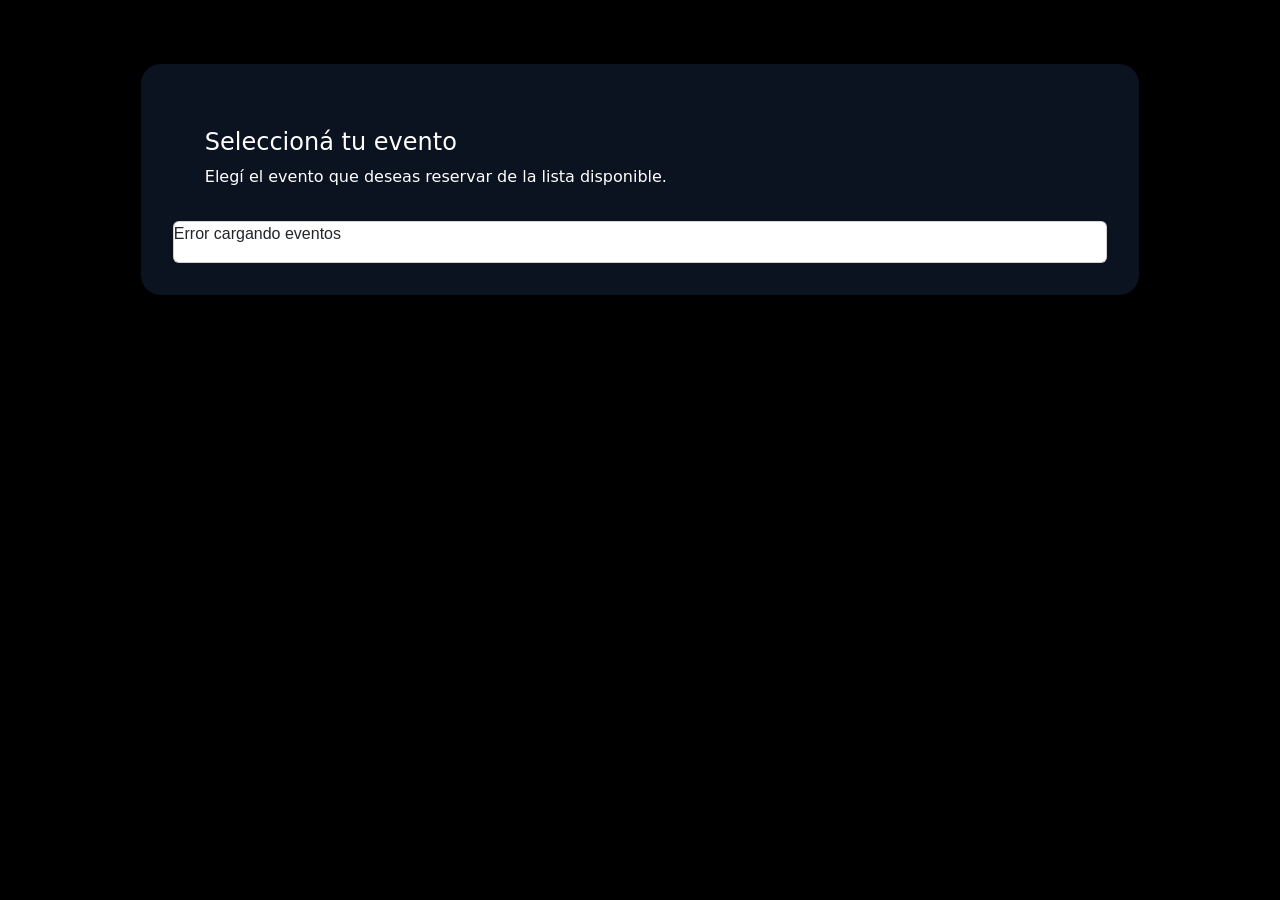
<file: Frontend/index.html>
﻿<!DOCTYPE html>
<html lang="es">
<head>
    <meta charset="utf-8" />
    <title>Reserva de Eventos</title>
    <link rel="stylesheet" href="./assets/css/index.css">
    <link rel="stylesheet" href="https://cdn.jsdelivr.net/npm/bootstrap-icons@1.13.1/font/bootstrap-icons.min.css">
    <link href="https://cdn.jsdelivr.net/npm/bootstrap@5.3.3/dist/css/bootstrap.min.css" rel="stylesheet">
    <script type="module" src="./assets/js/index.js" defer></script>
</head>
<body class="body-content bg-black">

    <main id="main-content" class="main-container">
        <article class="selection-article">
            <h4 class="selection-title">Seleccioná tu evento</h4>
            <p class="selection-text">Elegí el evento que deseas reservar de la lista disponible.</p>
        </article>

        <div id="events-container" class="card event-card"></div>
    </main>

    <script src="https://cdn.jsdelivr.net/npm/bootstrap@5.3.3/dist/js/bootstrap.bundle.min.js"></script>
</body>
</html>
</file>
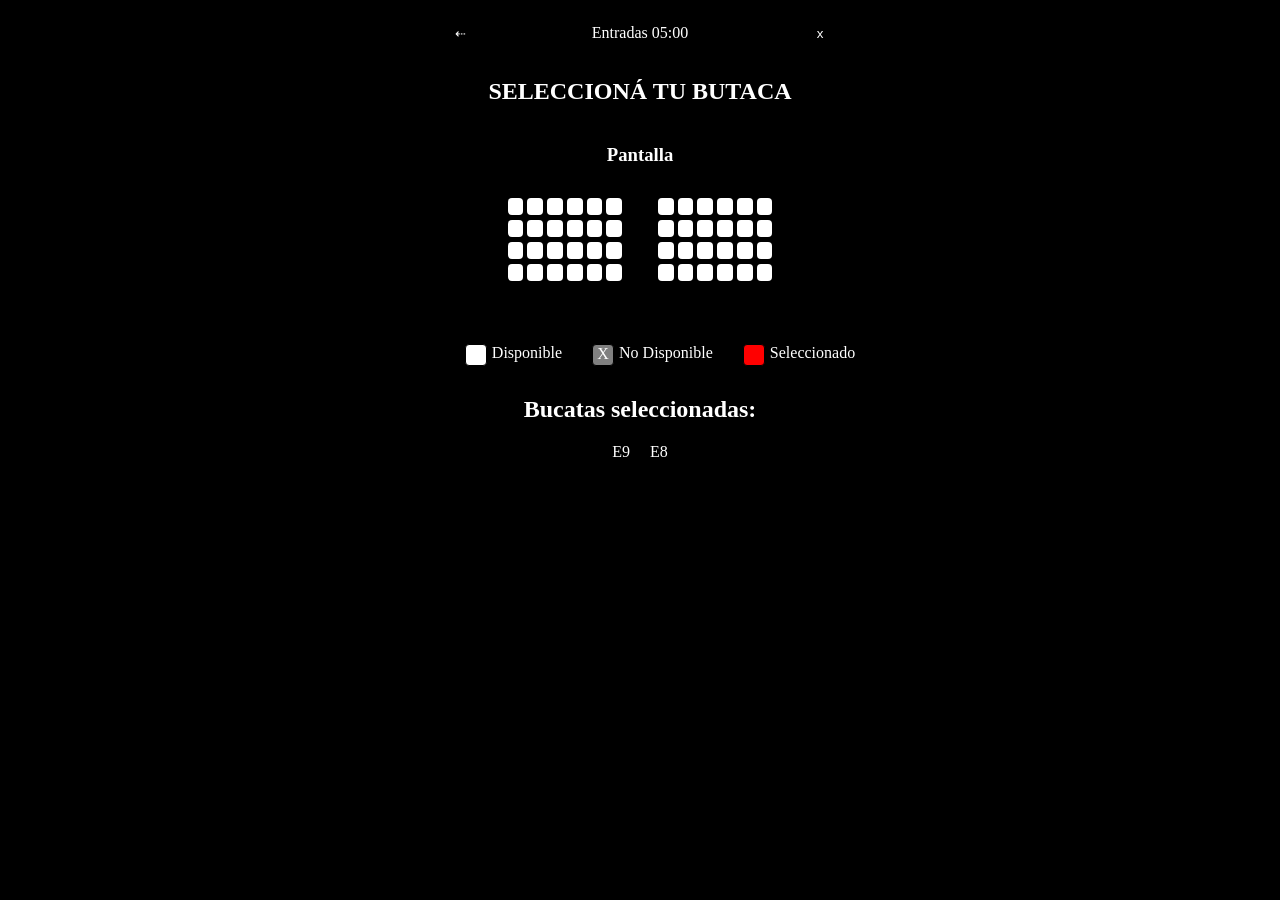
<file: Proyecto Software/Frontend/Index.html>
﻿<!DOCTYPE html>
<html>
<head>
    <meta charset="utf-8" />
    <title>Sala de Cine</title>
    <link rel="stylesheet" href="styles.css"/>
</head>
<body>
    <header>
        <nav>
            <button>⇠</button>
            <div>
                Entradas 05:00
            </div>
            <button>x</button>
        </nav>
    </header>
    <main>
        <article>
            <h1>SELECCIONÁ TU BUTACA</h1>
        </article>
        <article>
            <h3> Pantalla</h3>
        </article>
        <article class="sector">
            <table border="1">
                <tbody>
                    <tr>
                        <td><button type="button">&nbsp;</button></td>
                        <td><button type="button">&nbsp;</button></td>
                        <td><button type="button">&nbsp;</button></td>
                        <td><button type="button">&nbsp;</button></td>
                        <td><button type="button">&nbsp;</button></td>
                        <td><button type="button">&nbsp;</button></td>
                    </tr>
                    <tr>
                        <td><button type="button">&nbsp;</button></td>
                        <td><button type="button">&nbsp;</button></td>
                        <td><button type="button">&nbsp;</button></td>
                        <td><button type="button">&nbsp;</button></td>
                        <td><button type="button">&nbsp;</button></td>
                        <td><button type="button">&nbsp;</button></td>
                    </tr>
                    <tr>
                        <td><button type="button">&nbsp;</button></td>
                        <td><button type="button">&nbsp;</button></td>
                        <td><button type="button">&nbsp;</button></td>
                        <td><button type="button">&nbsp;</button></td>
                        <td><button type="button">&nbsp;</button></td>
                        <td><button type="button">&nbsp;</button></td>
                    </tr>
                    <tr>
                        <td><button type="button">&nbsp;</button></td>
                        <td><button type="button">&nbsp;</button></td>
                        <td><button type="button">&nbsp;</button></td>
                        <td><button type="button">&nbsp;</button></td>
                        <td><button type="button">&nbsp;</button></td>
                        <td><button type="button">&nbsp;</button></td>
                    </tr>

                </tbody>
            </table>
            <table border="1">
                <tbody>
                    <tr>
                        <td><button type="button">&nbsp;</button></td>
                        <td><button type="button">&nbsp;</button></td>
                        <td><button type="button">&nbsp;</button></td>
                        <td><button type="button">&nbsp;</button></td>
                        <td><button type="button">&nbsp;</button></td>
                        <td><button type="button">&nbsp;</button></td>
                    </tr>
                    <tr>
                        <td><button type="button">&nbsp;</button></td>
                        <td><button type="button">&nbsp;</button></td>
                        <td><button type="button">&nbsp;</button></td>
                        <td><button type="button">&nbsp;</button></td>
                        <td><button type="button">&nbsp;</button></td>
                        <td><button type="button">&nbsp;</button></td>
                    </tr>
                    <tr>
                        <td><button type="button">&nbsp;</button></td>
                        <td><button type="button">&nbsp;</button></td>
                        <td><button type="button">&nbsp;</button></td>
                        <td><button type="button">&nbsp;</button></td>
                        <td><button type="button">&nbsp;</button></td>
                        <td><button type="button">&nbsp;</button></td>
                    </tr>
                    <tr>
                        <td><button type="button">&nbsp;</button></td>
                        <td><button type="button">&nbsp;</button></td>
                        <td><button type="button">&nbsp;</button></td>
                        <td><button type="button">&nbsp;</button></td>
                        <td><button type="button">&nbsp;</button></td>
                        <td><button type="button">&nbsp;</button></td>
                    </tr>
                </tbody>
            </table>
        </article>

        <article class="statusBar">
            <div>
                <div class="barIcon Available">&nbsp;</div>
                <div>
                    <span>Disponible</span>
                </div>
            </div>
            <div>
                <div class="barIcon noAvailable">X</div>
                <div>
                    <span>No Disponible</span>
                </div>
            </div>
            <div>
                <div class="barIcon selected"></div>
                <div>
                    <span>Seleccionado</span>
                </div>
            </div>
        </article>

        <footer>
            <h2>Bucatas seleccionadas:</h2>
            <div class="selectedSeats">
                <div><span>E9</span></div>
                <div><span>E8</span></div>
            </div>
        </footer>
    </main>
</body>
</html>
</file>
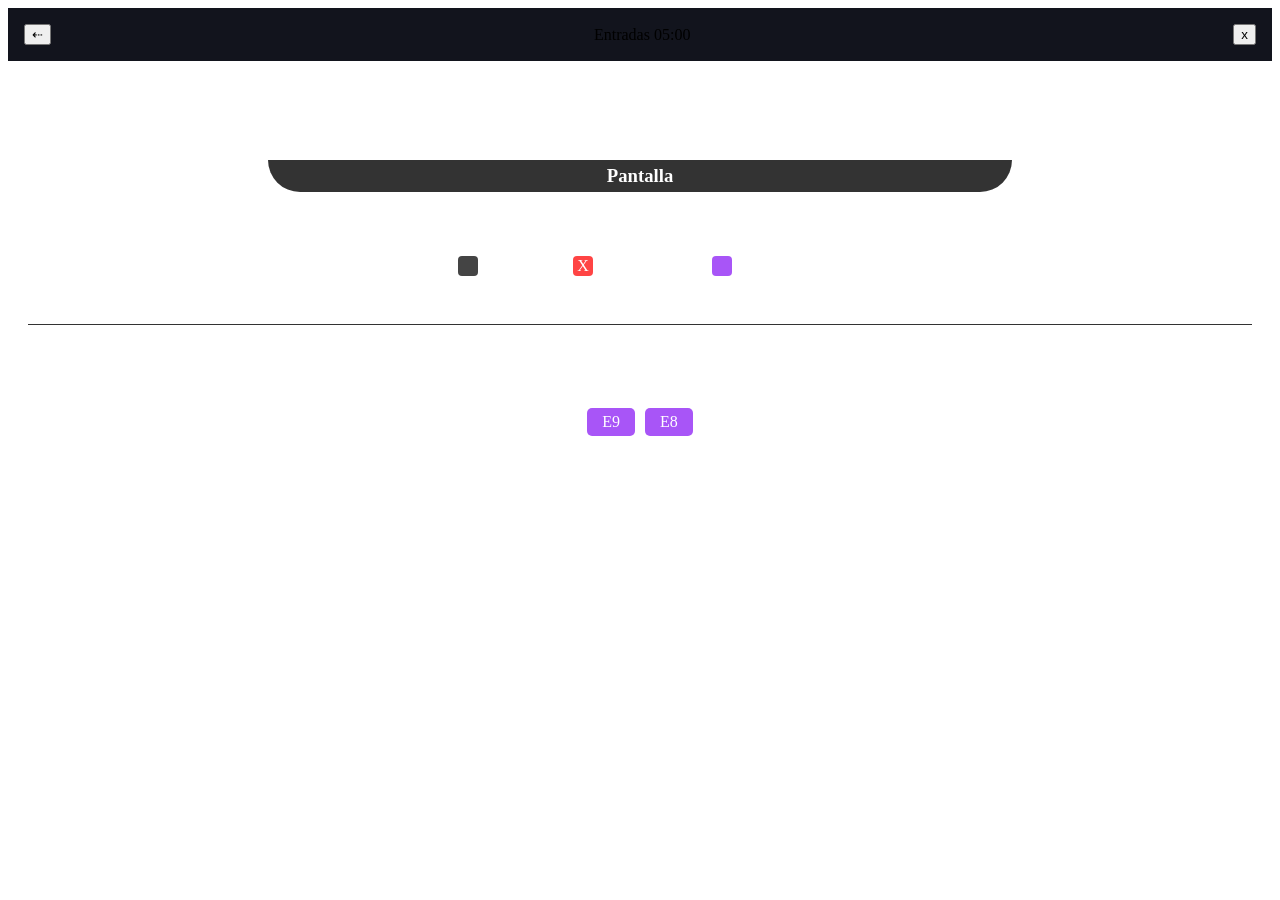
<file: Frontend/screenView.html>
﻿<!DOCTYPE html>
<html>
<head>
    <meta charset="utf-8" />
    <title></title>
</head>
<body>
    <header>
        <nav style="display: flex; justify-content: space-between; align-items: center; padding: 1rem; background: #12141d;">
            <button onclick="window.location.reload()">⇠</button>
            <div>Entradas 05:00</div>
            <button onclick="window.location.reload()">x</button>
        </nav>
    </header>
    <div class="selection-container" style="padding: 20px; text-align: center; color: white;">
        <article>
            <h1 style="font-size: 1.5rem; margin-bottom: 2rem;">SELECCIONÁ TU BUTACA</h1>
        </article>
        <article>
            <h3 style="background: #333; padding: 5px; margin: 0 auto 2rem auto; width: 60%; border-radius: 0 0 50px 50px;">Pantalla</h3>
        </article>

        <article class="sector" style="display: flex; justify-content: center; gap: 20px; flex-wrap: wrap;">
            <table border="0" style="border-spacing: 5px;">
                <tbody>
                </tbody>
            </table>
            <table border="0" style="border-spacing: 5px;">
                <tbody>
                </tbody>
            </table>
        </article>

        <article class="statusBar" style="display: flex; justify-content: center; gap: 20px; margin-top: 2rem;">
            <div style="display: flex; align-items: center; gap: 5px;">
                <div style="width: 20px; height: 20px; background: #444; border-radius: 4px;"></div>
                <span>Disponible</span>
            </div>
            <div style="display: flex; align-items: center; gap: 5px;">
                <div style="width: 20px; height: 20px; background: #ff4444; border-radius: 4px; display: flex; align-items: center; justify-content: center;">X</div>
                <span>No Disponible</span>
            </div>
            <div style="display: flex; align-items: center; gap: 5px;">
                <div style="width: 20px; height: 20px; background: #a855f7; border-radius: 4px;"></div>
                <span>Seleccionado</span>
            </div>
        </article>

        <footer style="margin-top: 3rem; border-top: 1px solid #333; padding-top: 1rem;">
            <h2>Butacas seleccionadas:</h2>
            <div class="selectedSeats" style="display: flex; justify-content: center; gap: 10px; margin-top: 10px;">
                <div style="background: #a855f7; padding: 5px 15px; border-radius: 5px;"><span>E9</span></div>
                <div style="background: #a855f7; padding: 5px 15px; border-radius: 5px;"><span>E8</span></div>
            </div>
        </footer>
    </div>
</body>
</html>
</file>
<file: Frontend/assets/css/index.css>
﻿/* ============================= */
/* RESET / BASE */
/* ============================= */

* {
  box-sizing: border-box;
  }

html,
body {
margin: 0;
padding: 0;
min-height: 100%;
background-color: #000;
font-family: Arial, Helvetica, sans-serif;
overflow-x: hidden;
}

/* Contenedor principal */
.body-content {
display: flex;
justify-content: center;
align-items: flex-start;
background-color: #000 !important;
min-height: 100vh;
width: 100%;
padding: 2rem 1rem;
}

.main-container {
align-items: center;
background-color: #0B1220;
margin: 2rem auto;
padding: 2rem;
border-radius: 20px;
width: 80%;
max-width: 1200px;
color: white;
}

.selection-article {
margin: 2rem;
}

.selection-title {
color: white;
}

.selection-text {
color: white;
}

/* ============================= */
/* TARJETA DE EVENTO */
/* ============================= */

.event-card {
width: 100%;
cursor: pointer;
background-color: #0B1220;
color: white;
border: 1px solid #333;
border-radius: 15px;
overflow: hidden;
font-family: sans-serif;
}

.card-img-container {
position: relative;
width: 100%;
overflow: hidden;
}

.card-img-top {
display: block;
width: 100%;
height: 260px;
object-fit: cover;
}

.date-badge {
position: absolute;
color: white;
top: 10px;
left: 10px;
background: rgba(0, 0, 0, 0.6);
padding: 5px 10px;
border-radius: 8px;
text-align: center;
line-height: 1.2;
}

.date-day {
font-weight: bold;
font-size: 2rem;
}

.date-month {
font-size: 1.5rem;
color: #ccc;
text-transform: uppercase;
}

.check-badge {
position: absolute;
top: 10px;
right: 10px;
background: white;
color: white;
border-radius: 50%;
width: 50px;
height: 50px;
display: flex;
align-items: center;
justify-content: center;
font-size: 2rem;
}

.card-header-body {
padding: 1.2rem 1.2rem 0.5rem 1.2rem;
}

.event-title {
margin-bottom: 0.2rem;
font-weight: bold;
font-size: 1.2rem;
color: black;
}

.event-subtitle {
color: #8e94a5;
font-weight: normal;
font-size: 0.9rem;
}

.card-details-body {
padding: 0.5rem 1.2rem 1.2rem 1.2rem;
display: flex;
flex-direction: column;
gap: 0.6rem;
background-color: white;
}

.detail-item {
display: flex;
align-items: center;
color: #8e94a5;
}

.detail-icon {
width: 50px;
font-size: 2rem;
color: black;
}

.detail-text {
font-size: 1.5rem;
color: black;
}

.category-tag {
font-size: 1.5rem;
color: black;
}

/* ============================= */
/* SELECCIÓN DE ASIENTOS */
/* ============================= */

.selection-container {
padding: 20px;
text-align: center;
color: white;
width: 100%;
}

.title-event {
font-size: 1.5rem;
margin-bottom: 1rem;
}

.screen {
background: #333;
padding: 5px;
margin: 0 auto 2rem auto;
width: 60%;
border-radius: 0 0 50px 50px;
color: white;
font-weight: bold;
font-size: 1.5rem;
}

.sector {
display: flex;
justify-content: center;
gap: 20px;
flex-wrap: wrap;
}

.sector table {
border-spacing: 5px;
}

table {
max-width: 100%;
}

td {
padding: 2px;
}

/* Botones generales */
button {
cursor: pointer;
}

/* ============================= */
/* CARRITO FLOTANTE */
/* ============================= */

#cart-container,
.cart-container {
position: fixed !important;
right: 24px !important;
bottom: 24px !important;
width: 340px !important;
max-width: calc(100vw - 48px) !important;
z-index: 9999 !important;
display: flex !important;
flex-direction: column !important;
gap: 12px !important;
}

.cart-item,
[id^="cart-item"],
[class*="cart-item"] {
width: 100% !important;
max-width: 100% !important;
background-color: #1c1528 !important;
border: 1px solid #a855f7 !important;
border-radius: 10px !important;
padding: 12px !important;
color: white !important;
box-shadow: 0 8px 20px rgba(0, 0, 0, 0.45) !important;
}

.cart-item button,
[id^="cart-item"] button,
[class*="cart-item"] button {
width: 100% !important;
border: none !important;
border-radius: 6px !important;
padding: 10px !important;
font-weight: bold !important;
}

/* Timer dentro del carrito */
[id^="cart-timer"] {
display: inline-block !important;
background-color: #a855f7 !important;
color: white !important;
border-radius: 20px !important;
padding: 4px 10px !important;
font-size: 0.85rem !important;
font-weight: bold !important;
}

/* ============================= */
/* TOAST / ALERTAS */
/* ============================= */

.toast,
[class*="toast"] {
max-width: calc(100vw - 24px) !important;
word-break: break-word !important;
}

/* ============================= */
/* MODAL DE PAGO */
/* ============================= */

#paymentModal {
padding: 1rem;
}

#paymentModal > div {
max-width: 420px;
width: 90%;
}

/* ============================= */
/* RESPONSIVE TABLET */
/* ============================= */

@media (max-width: 992px) {
.main-container {
width: 92%;
margin: 1rem auto;
padding: 1.5rem;
}


.card-img-top {
    height: 220px;
}

.screen {
    width: 75%;
}

.detail-text {
    font-size: 1.2rem;
}

.category-tag {
    font-size: 1.2rem;
}


}

/* ============================= */
/* RESPONSIVE MOBILE */
/* ============================= */

@media (max-width: 768px) {
    body {
    overflow-x: hidden;
    }


    .body-content {
        padding: 0.75rem;
        align-items: flex-start;
    }

    .main-container,
    #main-content {
        width: 100% !important;
        max-width: 100% !important;
        margin: 0 auto !important;
        padding: 1rem !important;
        border-radius: 14px !important;
    }

    .selection-article {
        margin: 1rem 0;
    }

    .selection-container {
        padding: 10px 6px;
    }

    .event-card {
        border-radius: 12px;
    }

    .card-img-top {
        height: 170px;
    }

    .date-badge {
        padding: 4px 8px;
    }

    .date-day {
        font-size: 1.6rem;
    }

    .date-month {
        font-size: 1.1rem;
    }

    .check-badge {
        width: 38px;
        height: 38px;
        font-size: 1.4rem;
    }

    .card-header-body {
        padding: 1rem;
    }

    .event-title {
        font-size: 1rem;
    }

    .card-details-body {
        padding: 1rem;
        gap: 0.5rem;
    }

    .detail-icon {
        width: 38px;
        font-size: 1.5rem;
    }

    .detail-text {
        font-size: 1rem;
    }

    .category-tag {
        font-size: 1rem;
    }

    .title-event {
        font-size: 1.2rem;
    }

    .screen {
        width: 80%;
        font-size: 1.2rem;
        margin-bottom: 1.2rem;
    }

    .sector {
        flex-direction: column;
        align-items: center;
        gap: 16px;
    }

    .sector table {
        border-spacing: 4px;
    }

    td div {
        width: 28px !important;
        height: 28px !important;
        font-size: 10px !important;
    }

    #cart-container,
    .cart-container {
        position: fixed !important;
        left: 10px !important;
        right: 10px !important;
        bottom: 10px !important;
        width: auto !important;
        max-width: none !important;
        z-index: 9999 !important;
        gap: 8px !important;
    }

    .cart-item,
    [id^="cart-item"],
    [class*="cart-item"] {
        width: 100% !important;
        max-width: 100% !important;
        padding: 10px !important;
        font-size: 0.85rem !important;
    }

    .cart-item button,
    [id^="cart-item"] button,
    [class*="cart-item"] button {
        width: 100% !important;
        padding: 9px !important;
        font-size: 0.85rem !important;
    }

    [id^="cart-timer"] {
        font-size: 0.75rem !important;
        padding: 3px 8px !important;
    }


}

/* ============================= */
/* RESPONSIVE MOBILE CHICO */
/* ============================= */

@media (max-width: 480px) {
    .body-content {
    padding: 0.5rem;
    }


    .main-container,
    #main-content {
        padding: 0.75rem !important;
    }

    .card-img-top {
        height: 140px;
    }

    .screen {
        width: 90%;
        font-size: 1rem;
    }

    .sector table {
        border-spacing: 3px;
    }

    td div {
        width: 24px !important;
        height: 24px !important;
        font-size: 9px !important;
    }

    #cart-container,
    .cart-container {
        left: 8px !important;
        right: 8px !important;
        bottom: 8px !important;
    }

    .cart-item,
    [id^="cart-item"],
    [class*="cart-item"] {
        font-size: 0.8rem !important;
    }

    .selection-container {
        padding-bottom: 150px;
    }


}
</file>
<file: Proyecto Software/Frontend/styles.css>
﻿body {
    background-color: black;
    color: white;
}

header {
    display: flex;
    justify-content: center;
    align-items: center;
}
nav {
    display: flex;
    flex-direction: row;
    padding:1em;
    width:400px;
}
    nav :nth-child(1) {
        width: 10%;
        background-color: black;
        color: white;
        border: none;
    }
    nav :nth-child(2) {
        width: 80%;
        text-align: center;
    }
    nav :nth-child(3) {
        width: 10%;
        background-color: black;
        color: white;
        border: none;
    }

main {
    display: flex;
    flex-direction: column;
    align-items: center;
}

.sector {
    padding: 10px;
    display: flex;
    flex-direction: row;
    gap:30px;
}
    .sector table {
        border: none;
    }
        .sector table td {
            border: none;
        }
        .sector table button {
            border: none;
            border-radius: 4px;
            background-color: white;
        }


.statusBar {
    margin:50px 10px 10px 50px;
    display: flex;
    flex-direction: row;
    justify-content: center;
    gap: 30px;
}
    .statusBar div {
        display: flex;
        flex-direction: row;
        justify-content: center;
        gap: 5px;
    }
    .statusBar .barIcon{
        gap: 10px;
        border: 1px solid black;
    }
    .statusBar .selected {
        background-color: red;
        width: 20px;
        height: 20px;
        border-radius: 4px;
    }
    .statusBar .noAvailable {
        background-color: gray;
        width: 20px;
        height: 20px;
        border-radius: 4px;
    }
    .statusBar .Available {
        background-color: white;
        width: 20px;
        height: 20px;
        border-radius: 4px;
    }
.selectedSeats {
    display: flex;
    justify-content: center;
    flex-direction: row;
    gap: 20px;
}
</file>
